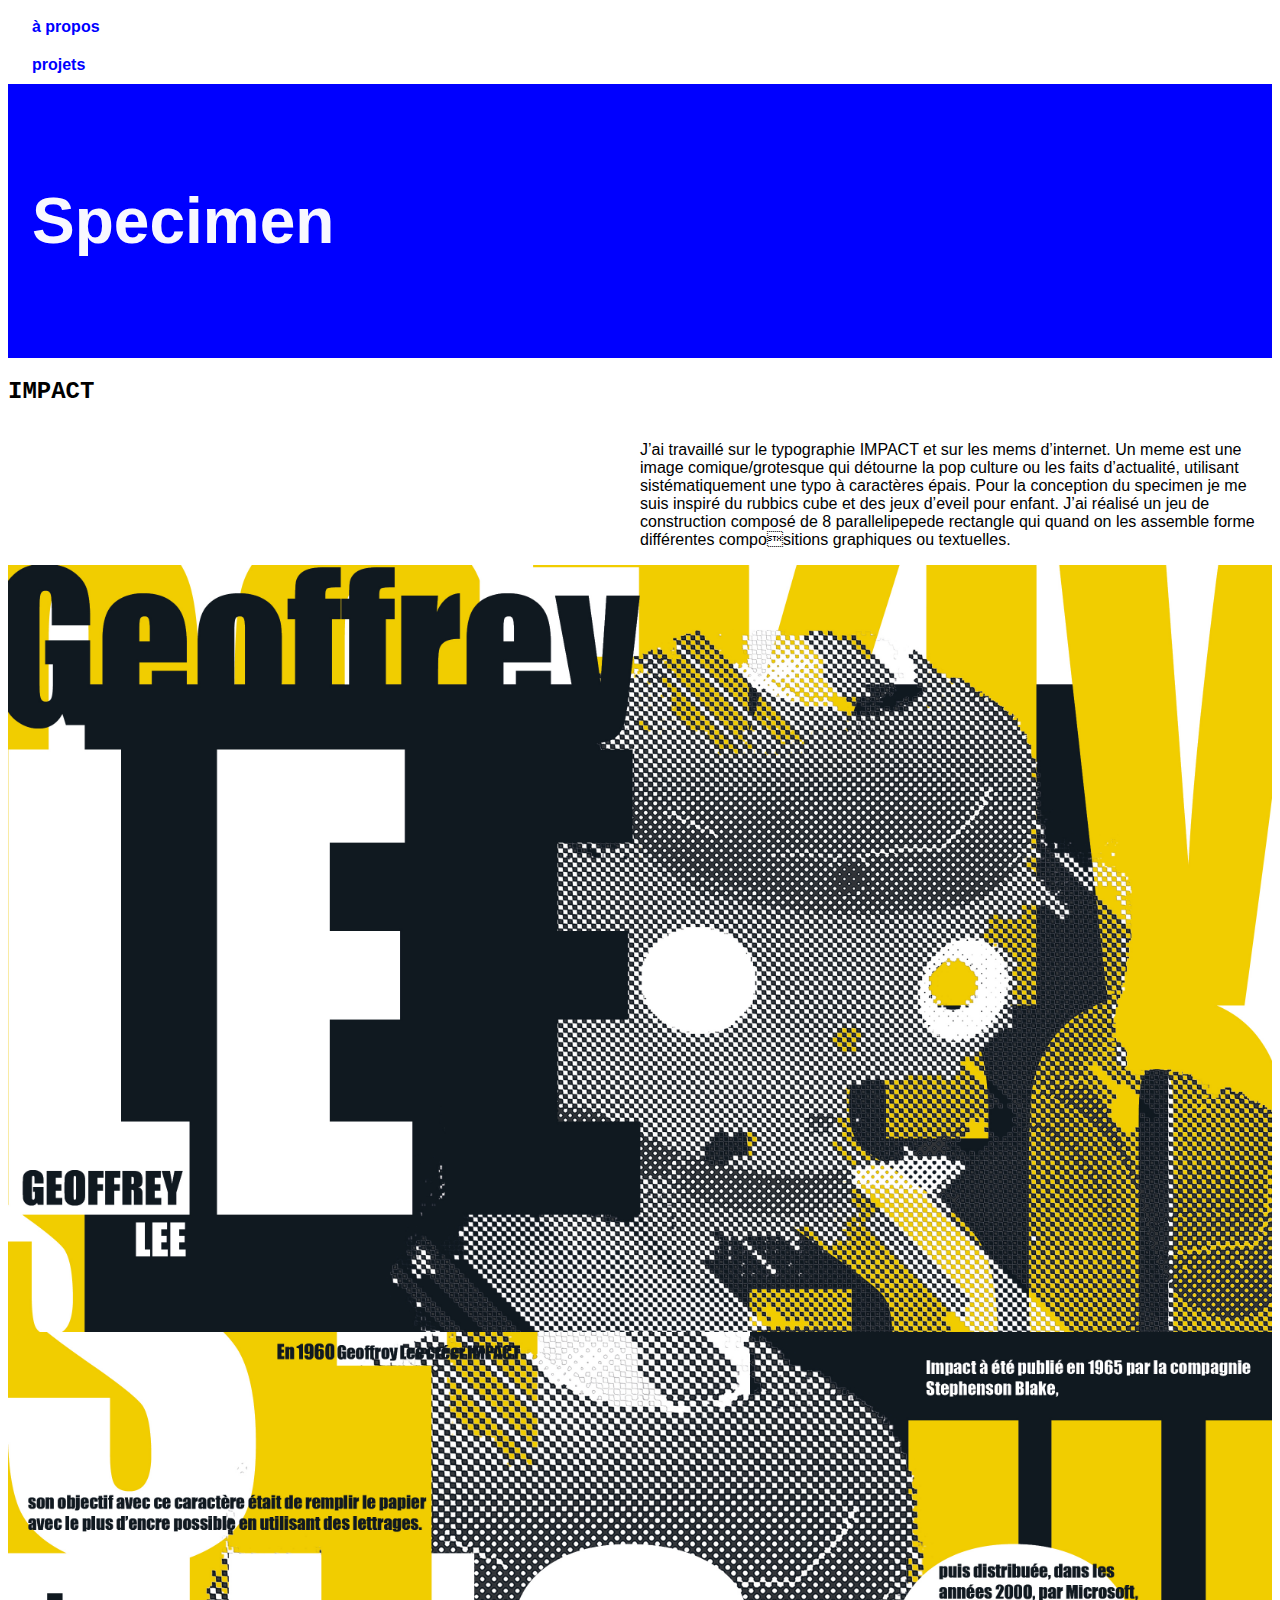
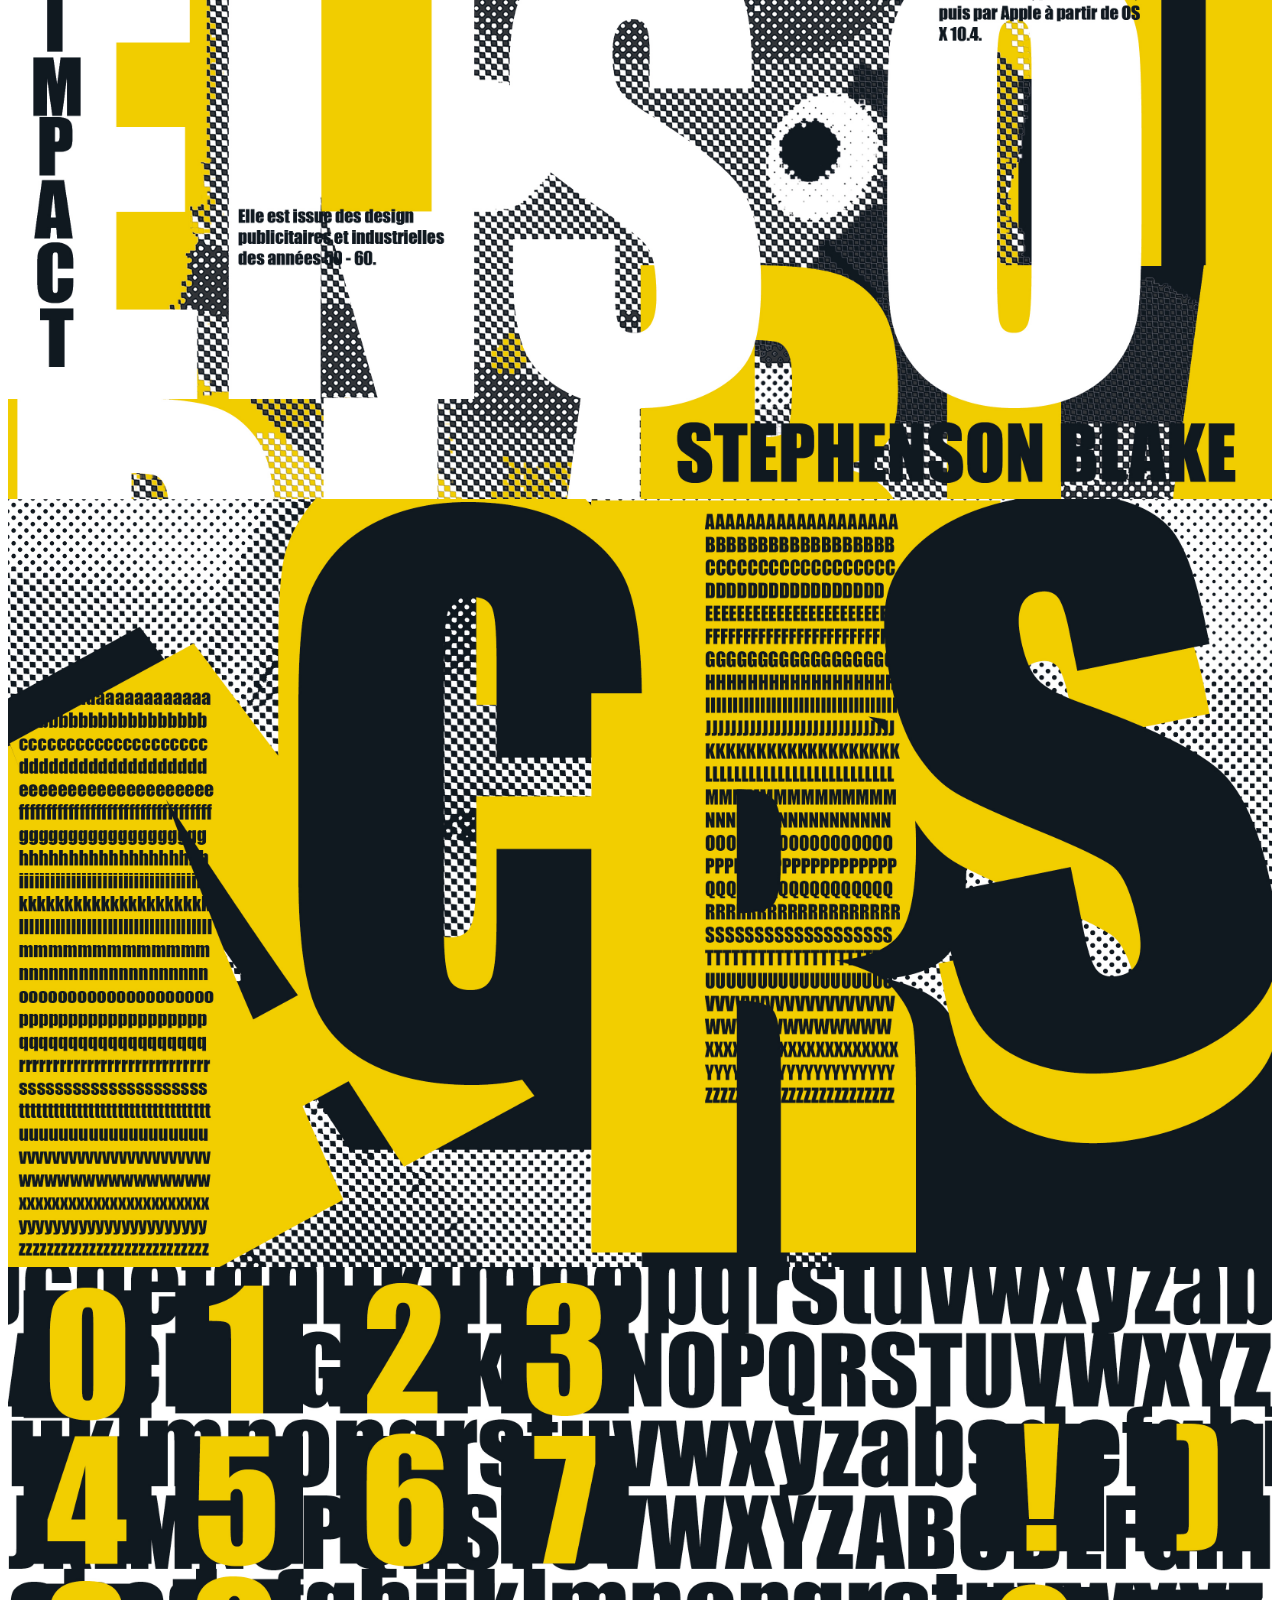
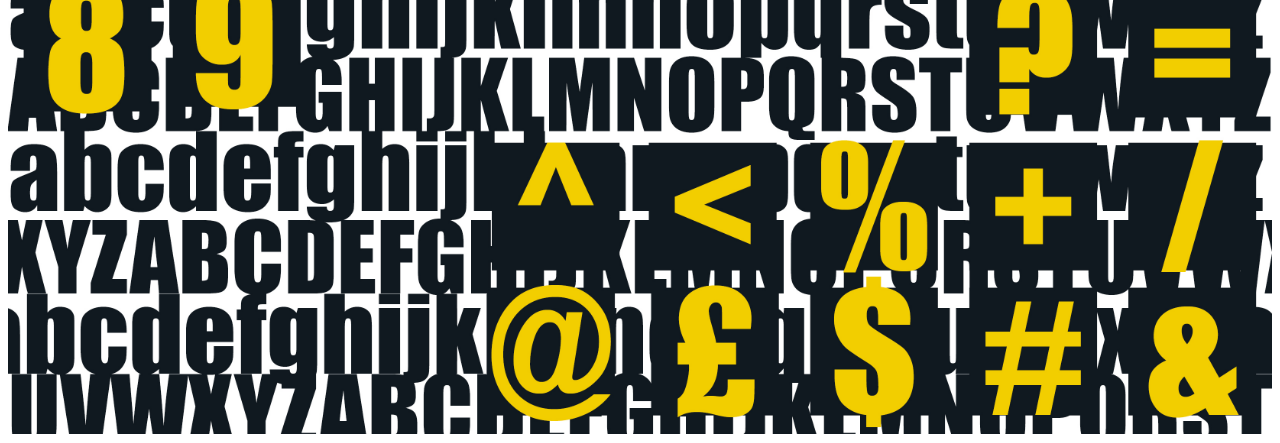
<file: Specimen.html>
<!DOCTYPE html>
<html lang="fr">
<head>
    <meta charset="UTF-8">
    <meta http-equiv="X-UA-Compatible" content="IE=edge">
    <meta name="viewport" content="width=device-width, initial-scale=1.0">
    <link rel="stylesheet" href="style.css">
    <title>specimen</title>
</head>
<body class="specimen">

    <header class="menu">
    

        <a href="a-propos.html">
            <h4>à propos</h4>
        </a>
    </header>
    
    <header>
        <a href="portfolio.html">
            <h4>projets</h4>
        </a>        <h1>Specimen</h1>
    </header>

    <h2>IMPACT</h2><br>

    <p> J’ai travaillé sur le typographie IMPACT et sur les mems d’internet. Un meme 
        est une image comique/grotesque qui détourne la pop culture ou les faits d’actualité, utilisant sistématiquement une typo à caractères épais.
        Pour la conception du specimen je me suis inspiré du rubbics cube et des jeux d’eveil pour enfant. J’ai réalisé un 
        jeu de construction composé de 8 parallelipepede rectangle qui quand on les assemble forme différentes compositions graphiques ou textuelles.</p>


<img class="pasdemarge" src="sujet 5 typo final2.jpg" alt="">
<img class="pasdemarge" src="sujet 5 typo final3.jpg" alt="">
<img src="sujet 5 typo final4.jpg" alt="">
<img src="sujet 5 typo final5.jpg" alt="">
<img src="sujet 5 typo final6.jpg" alt="">
<img src="sujet 5 typo final7.jpg" alt="">
<img src="sujet 5 typo final8.jpg" alt="">
<img src="sujet 5 typo final9.jpg" alt="">

    
</body>
</html>
</file>
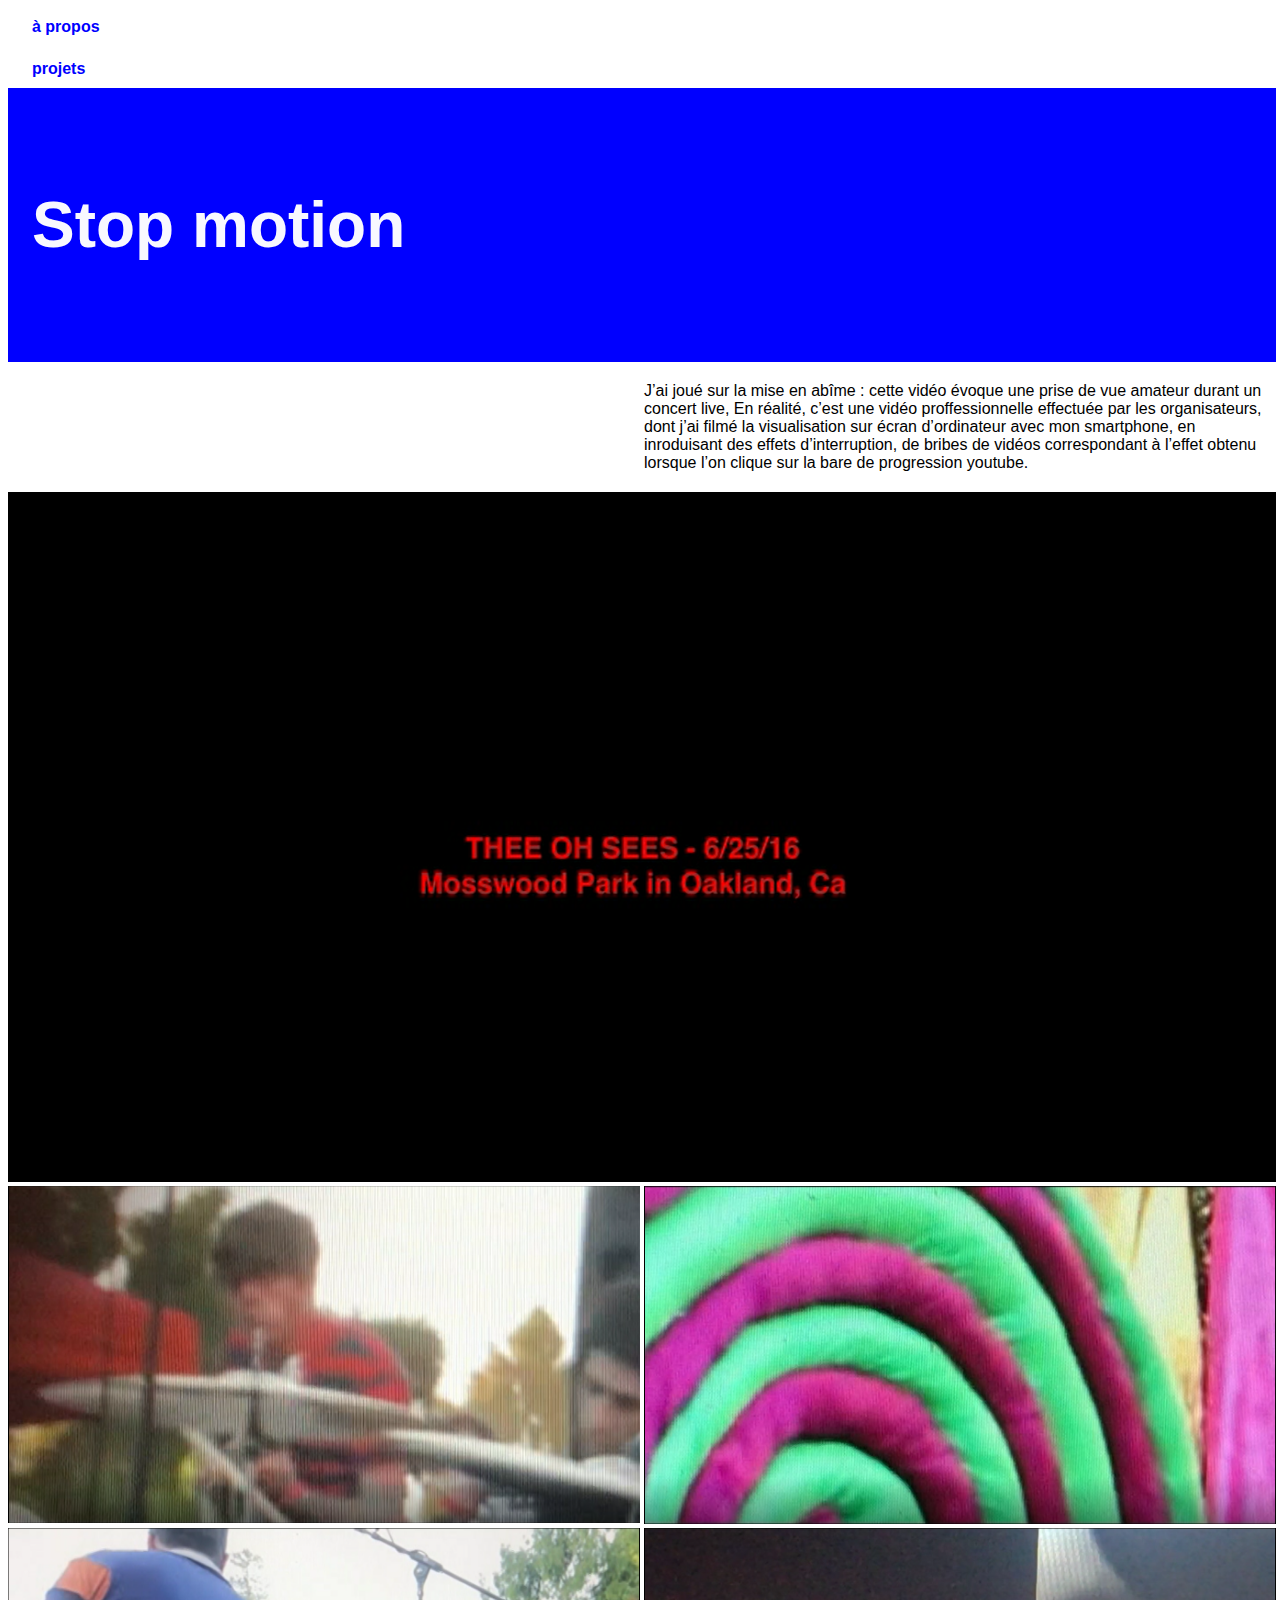
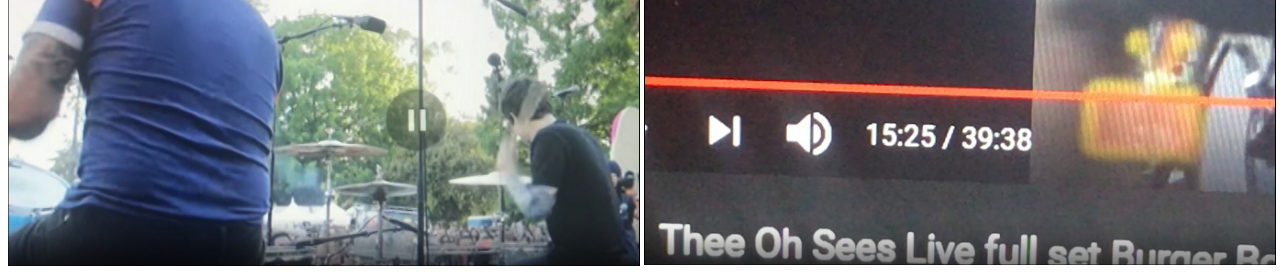
<file: stop-motion.html>
<!DOCTYPE html>
<html lang="fr">
<head>
    <meta charset="UTF-8">
    <meta http-equiv="X-UA-Compatible" content="IE=edge">
    <meta name="viewport" content="width=device-width, initial-scale=1.0">
    <title>stop-motion</title>
    <link rel="stylesheet" href="style.css">
</head>
<body>

    <header class="menu">
    

        <a href="a-propos.html">
            <h4>à propos</h4>
        </a>
    </header>
<header>
    <a href="portfolio.html">
        <h4>projets</h4>
    </a>    <h1>Stop motion</h1>
</header><br>

<p>J’ai joué sur la mise en abîme : cette vidéo évoque une prise de vue amateur durant un concert live,
    En réalité, c’est une vidéo proffessionnelle effectuée par les organisateurs, dont j’ai filmé la visualisation sur écran 
    d’ordinateur avec mon smartphone, en inroduisant des effets d’interruption, de bribes de vidéos correspondant à 
    l’effet obtenu lorsque l’on clique sur la bare de progression youtube.</p>

<img class="big" src="Capture pao 1.PNG" alt="">
<img src="Capture pao 4.PNG" alt="">
<img src="Capture pao 5.PNG" alt="">
<img src="Capture pao 2.PNG" alt="">
<img src="Capture pao 3.PNG" alt="">

</body>
</html>
</file>
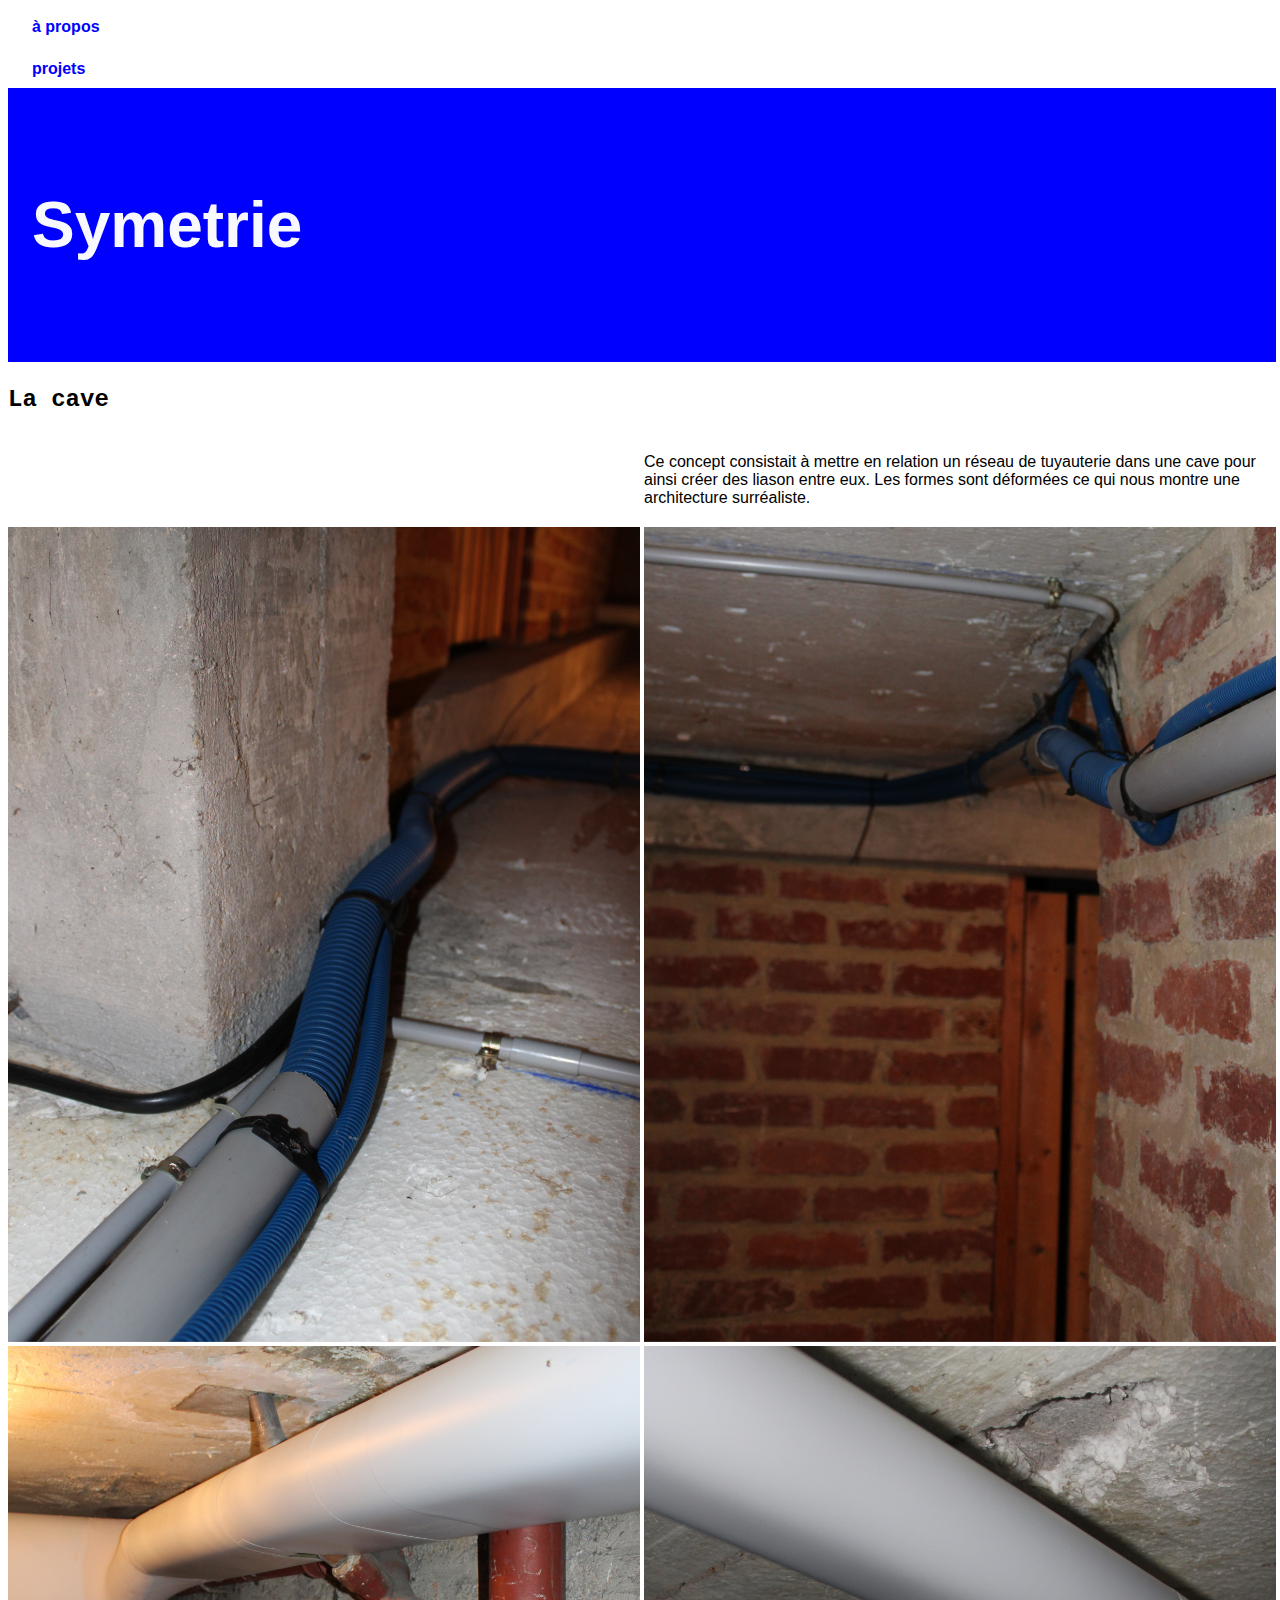
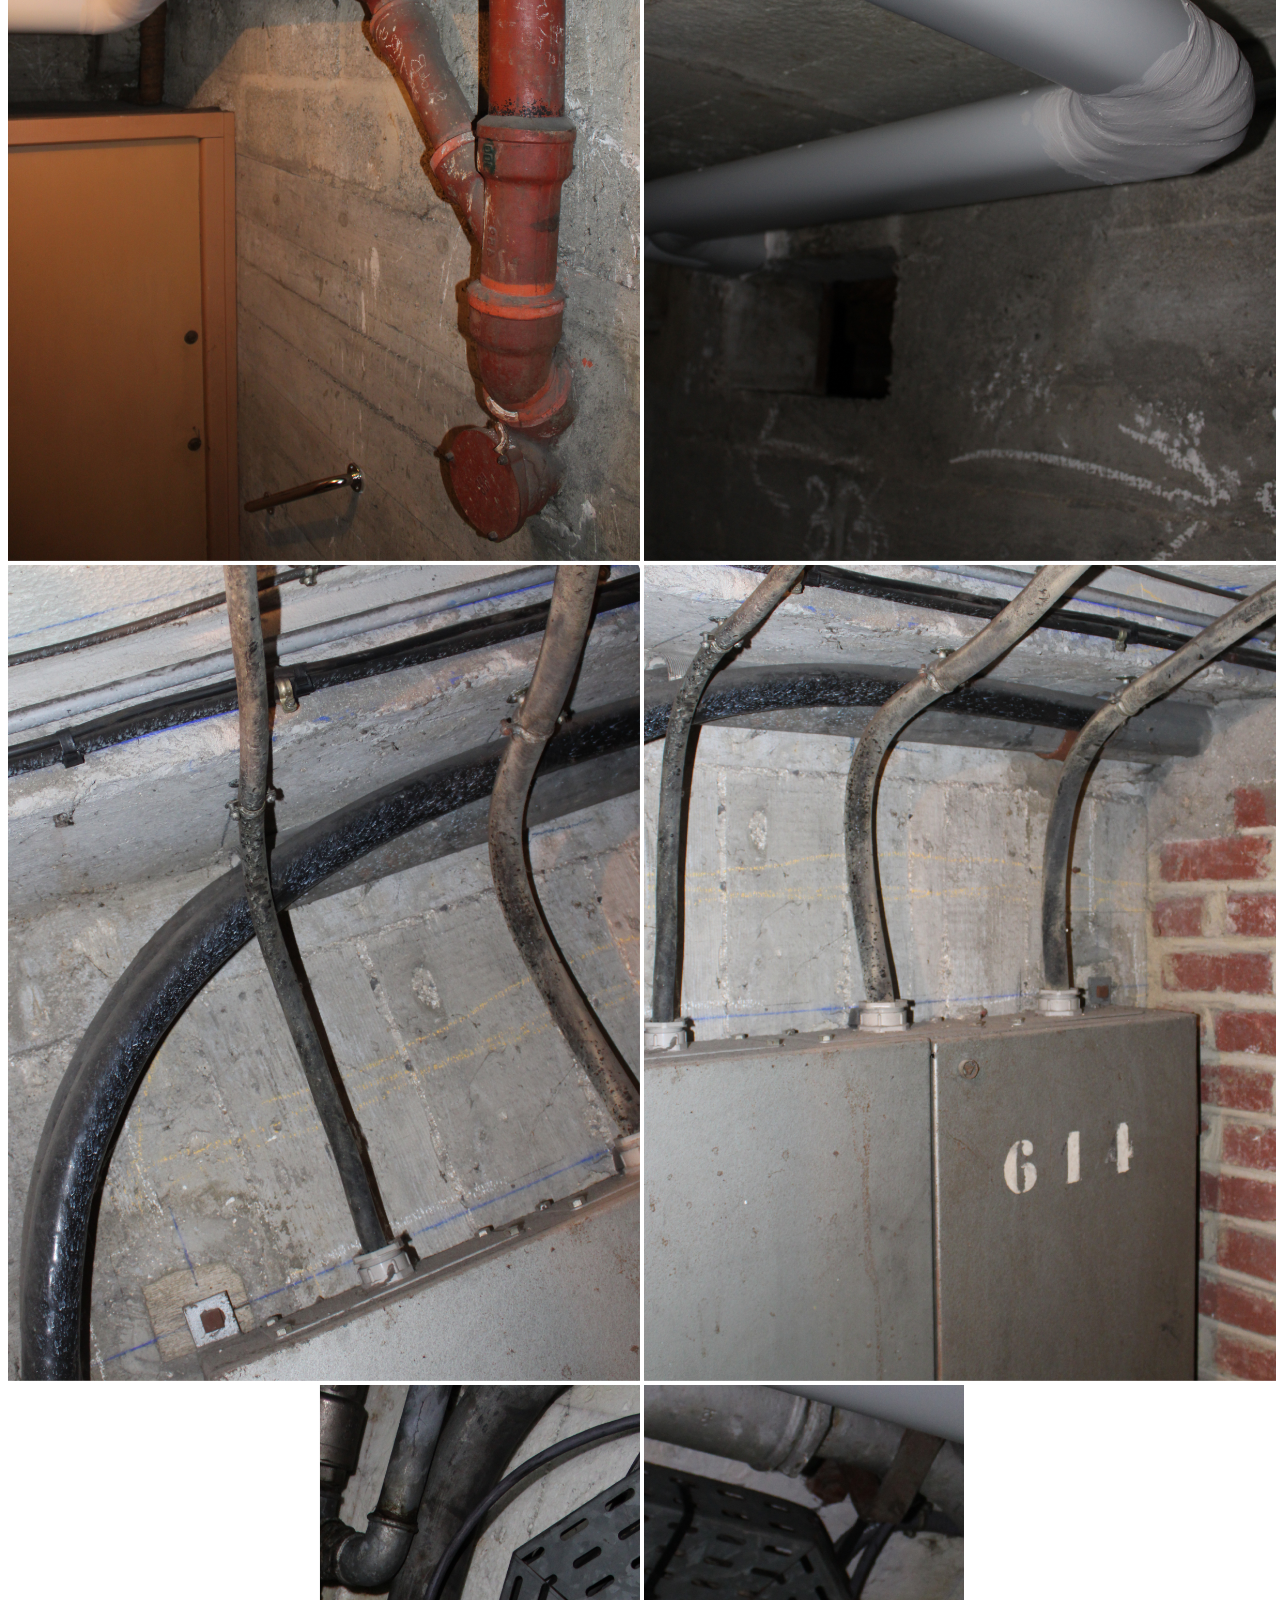
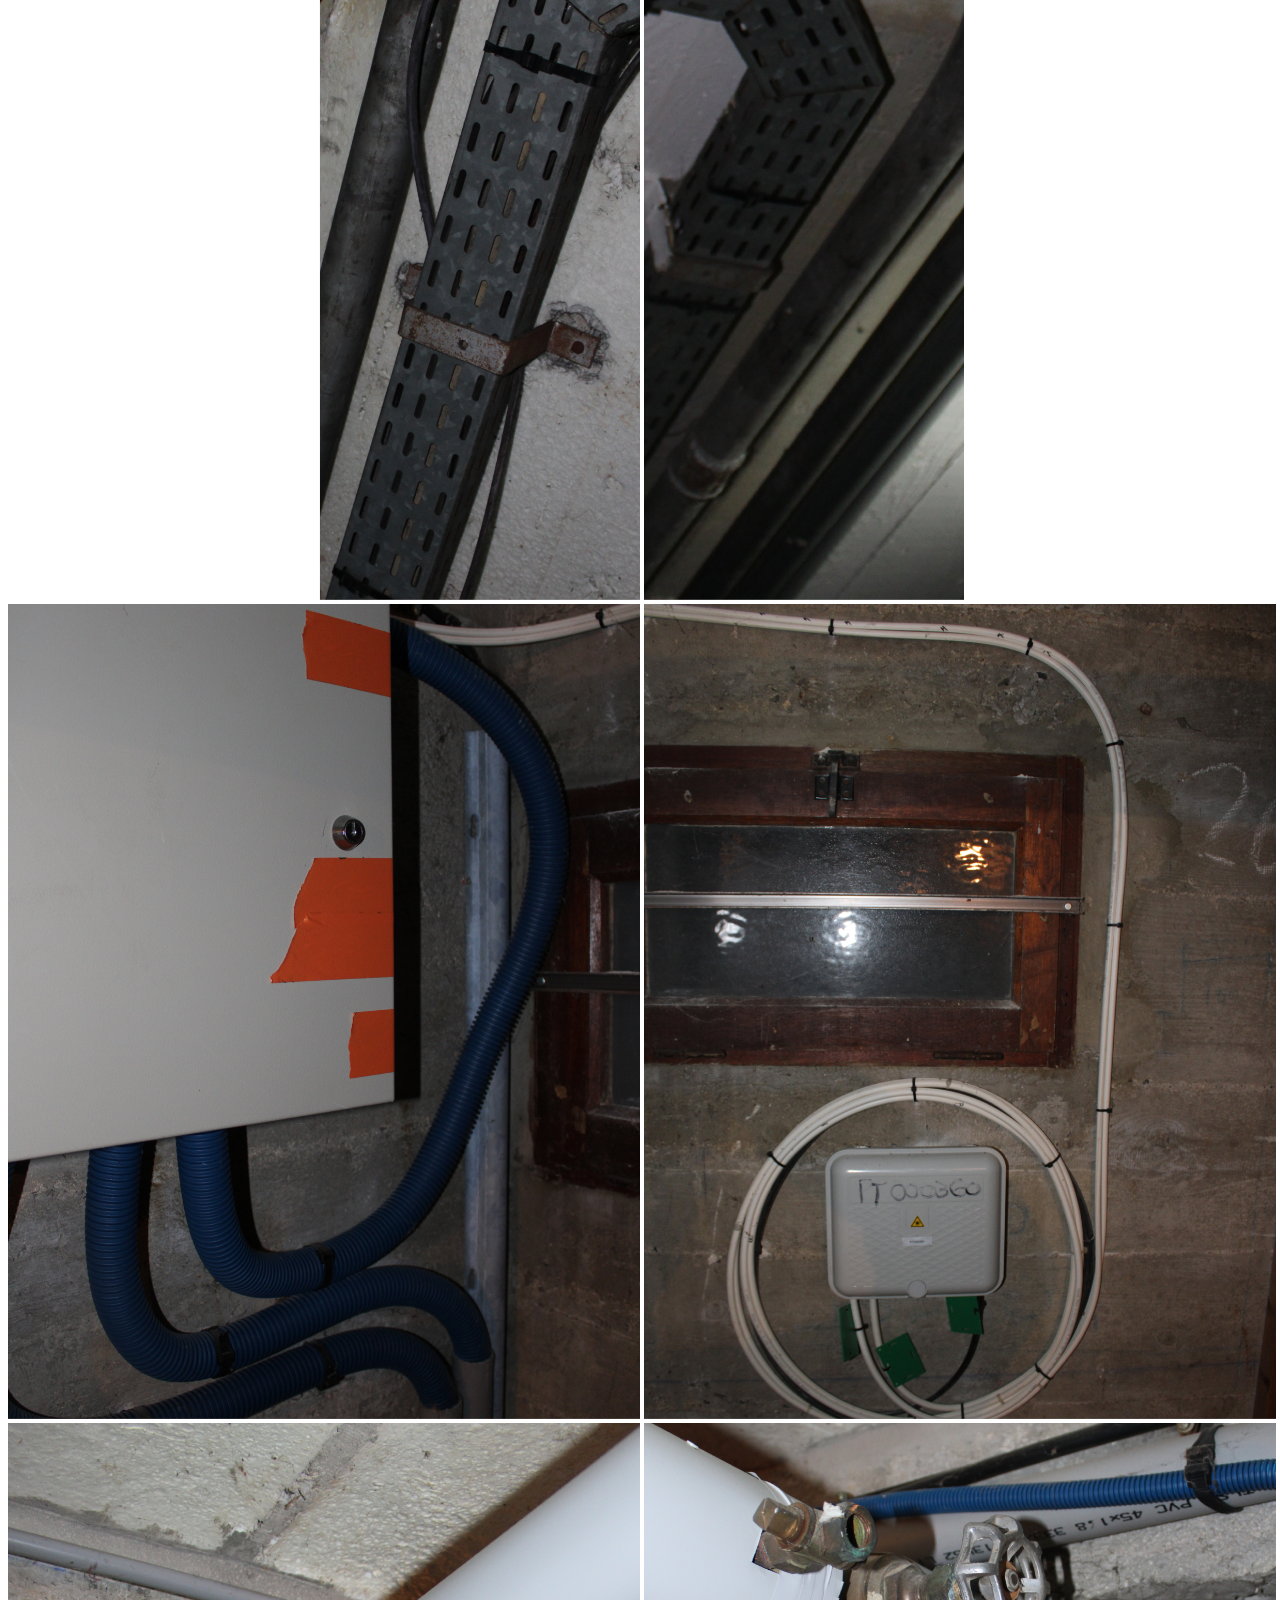
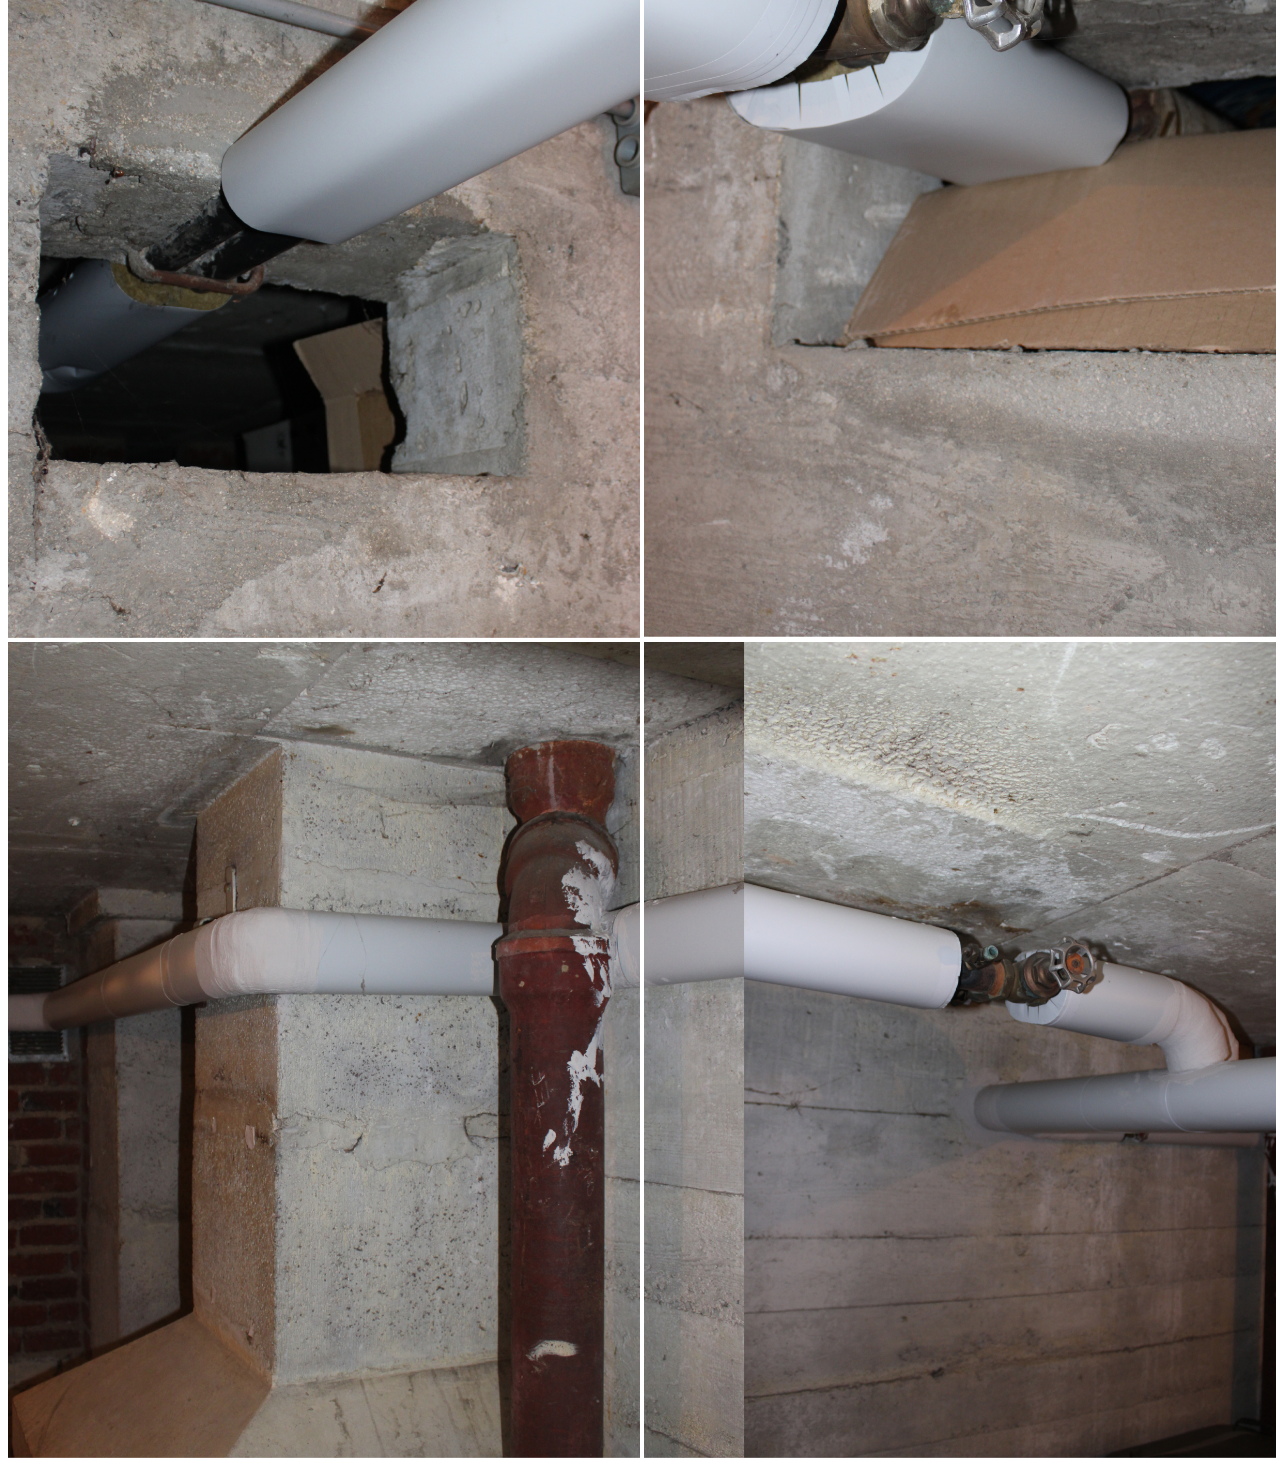
<file: Symetrie.html>
<!DOCTYPE html>
<html lang="fr">
<head>
    <meta charset="UTF-8">
    <meta http-equiv="X-UA-Compatible" content="IE=edge">
    <meta name="viewport" content="width=device-width, initial-scale=1.0">
    <title>symetrie</title>
    <link rel="stylesheet" href="style.css">
</head>
<body>

    <header class="menu">
    

        <a href="a-propos.html">
            <h4>à propos</h4>
        </a>
    </header>

<header>
    <a href="portfolio.html">
        <h4>projets</h4>
    </a>    <h1>Symetrie</h1>

</header>
    
<h2>La cave</h2>
<br>
<p>Ce concept consistait à mettre en relation un réseau de tuyauterie dans une cave pour ainsi créer des liason entre eux. Les formes sont déformées ce qui nous montre une architecture surréaliste.</p>

<img src="édition sujet 6 photo.jpg" alt="">
<img src="édition sujet 6 photo2.jpg" alt="">
<img src="édition sujet 6 photo3.jpg" alt="">
<img src="édition sujet 6 photo4.jpg" alt="">
<img src="édition sujet 6 photo5.jpg" alt="">
<img src="édition sujet 6 photo6.jpg" alt="">
<img src="édition sujet 6 photo7.jpg" alt="">
<img src="édition sujet 6 photo8.jpg" alt="">
<img src="édition sujet 6 photo9.jpg" alt="">
<img src="édition sujet 6 photo10.jpg" alt="">
<img src="édition sujet 6 photo11.jpg" alt="">
<img src="édition sujet 6 photo12.jpg" alt="">
<img src="édition sujet 6 photo13.jpg" alt="">
<img src="édition sujet 6 photo14.jpg" alt="">
</body>
</html>
</file>
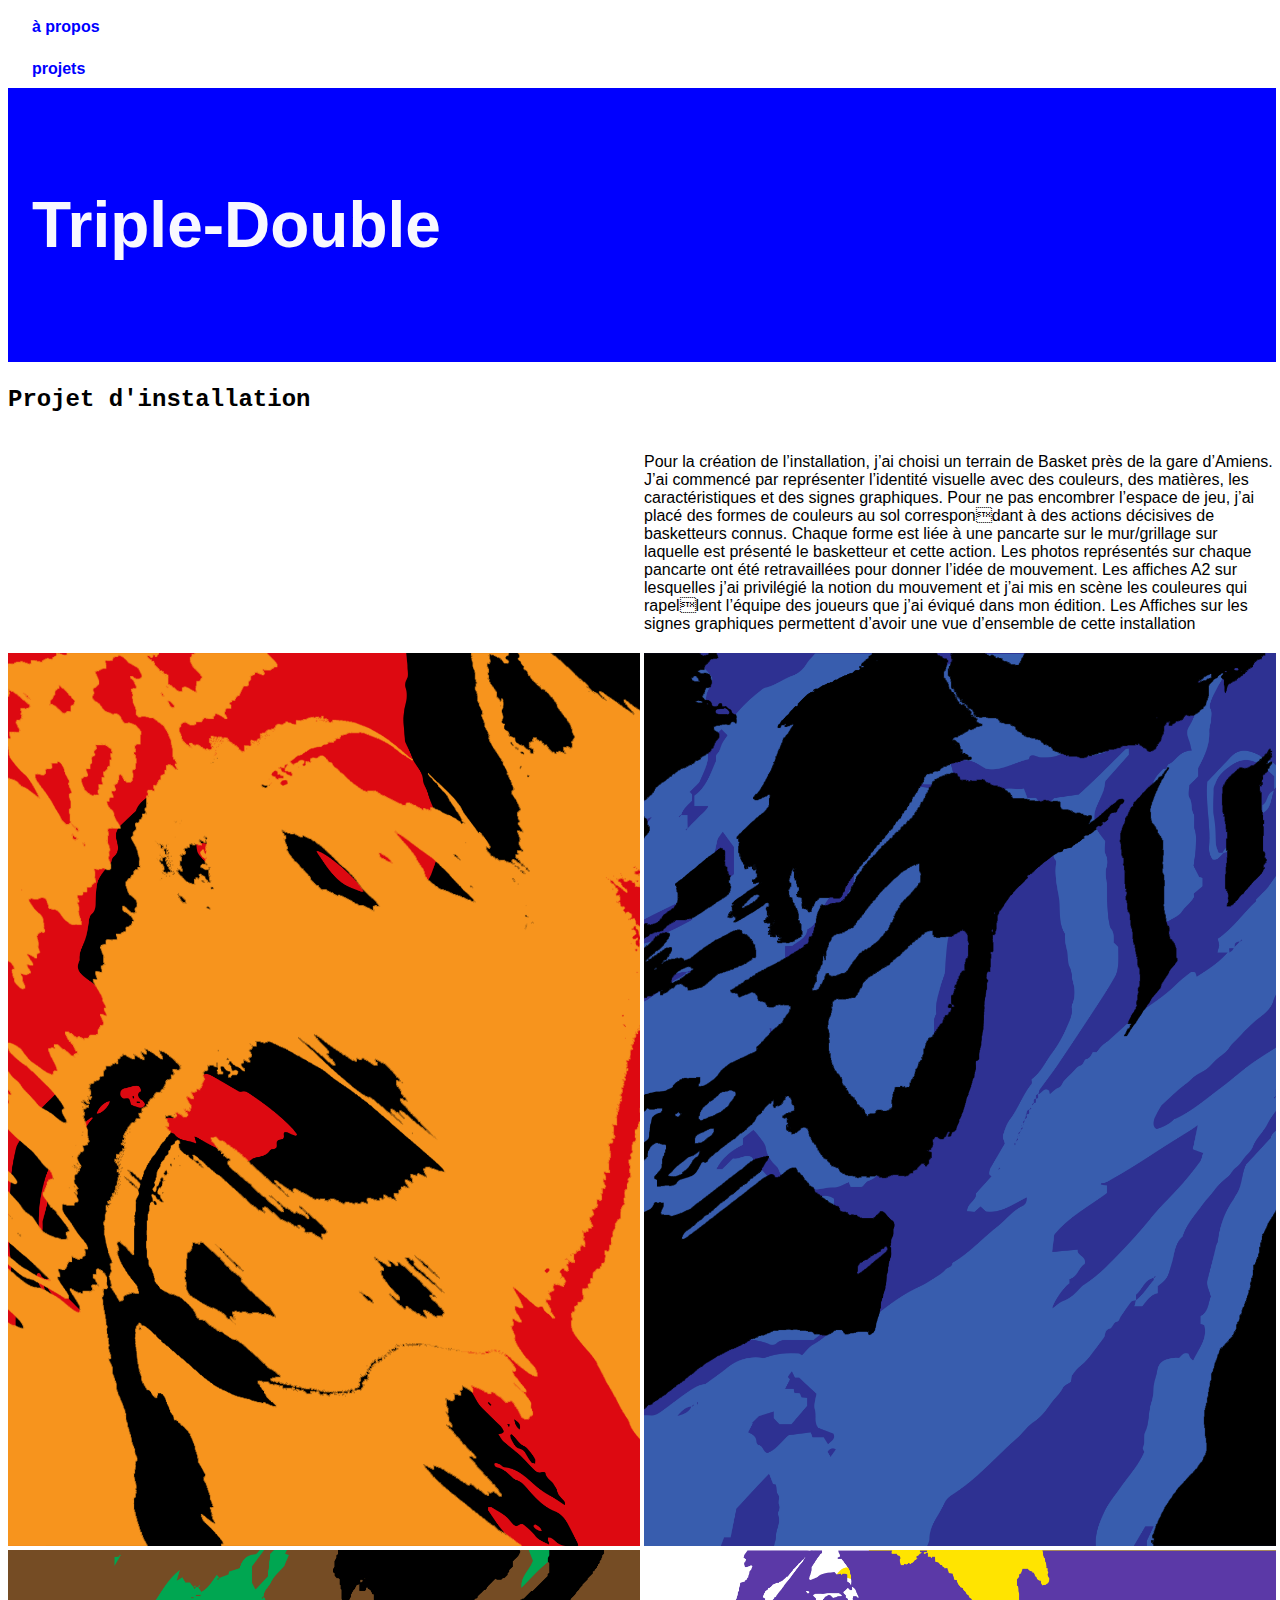
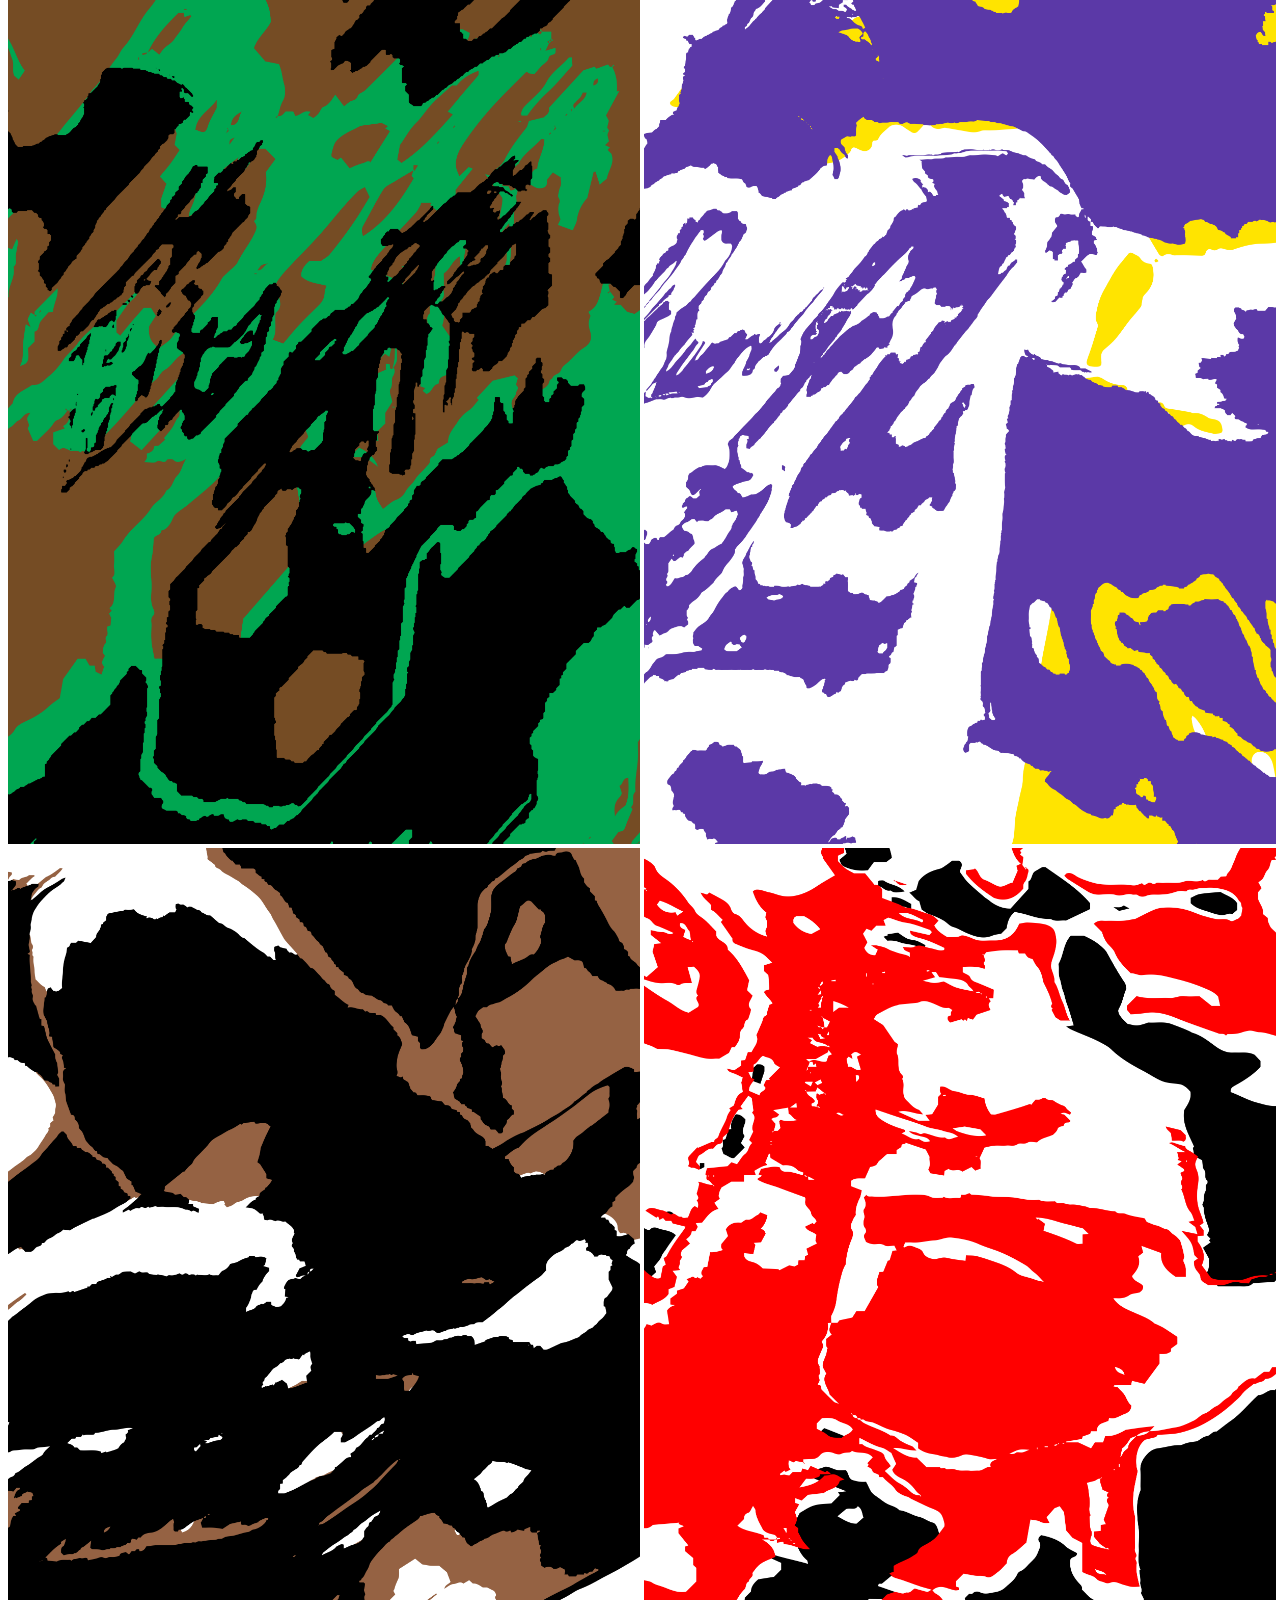
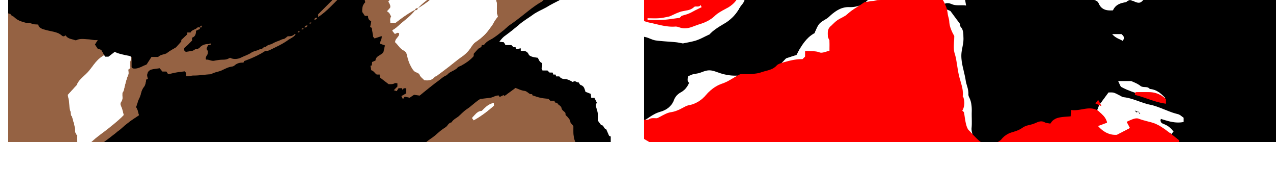
<file: Triple-Double.html>
<!DOCTYPE html>
<html lang="fr">
<head>
    <meta charset="UTF-8">
    <meta http-equiv="X-UA-Compatible" content="IE=edge">
    <meta name="viewport" content="width=device-width, initial-scale=1.0">
    <title>triple-double</title>
    <link rel="stylesheet" href="style.css">
</head>
<body>

    <header class="menu">
    

        <a href="a-propos.html">
            <h4>à propos</h4>
        </a>
    </header>
    
<header>
    <a href="portfolio.html">
        <h4>projets</h4>
    </a>    <h1>Triple-Double</h1>
</header>

<h2>Projet d'installation</h2><br>
<p>Pour la création de l’installation, j’ai choisi un terrain de Basket près de la gare d’Amiens. J’ai commencé par 
    représenter l’identité visuelle avec des couleurs, des matières, les caractéristiques et des signes graphiques. Pour ne pas encombrer l’espace de jeu, j’ai placé des formes de couleurs au sol correspondant à des actions décisives de basketteurs connus.
    Chaque forme est liée à une pancarte sur le mur/grillage sur laquelle est présenté le basketteur et cette action. 
    Les photos représentés sur chaque pancarte ont été retravaillées pour donner l’idée de mouvement.
    Les affiches A2 sur lesquelles j’ai privilégié la notion du mouvement et j’ai mis en scène les couleures qui rapellent l’équipe des joueurs que j’ai éviqué dans mon édition.
    Les Affiches sur les signes graphiques permettent d’avoir une vue d’ensemble de cette installation</p>

    <img src="poster A2 1.png" alt="">
    <img src="poster A2 2.png" alt="">
    <img src="poster A2 3.png" alt="">
    <img src="poster A2 5.png" alt="">
    <img src="poster A2 8.png" alt="">
    <img src="poster A2 10.png" alt="">

<h2></h2>
</body>
</html>
</file>
<file: style.css>
/* selecteur(s) {
    propriété : valeur;
} */
body{
    display: grid;
    grid-template-columns:50% 50% ;
    gap: 4px;
}
.specimen{
    gap:0;
}
 header{
     display: grid;
    grid-template-columns: 100%;
    grid-column: 1/3;
 }

.menu{
    grid-column: 1/3;
}
h1 {
    margin: 0;
    background-color: blue;
    font-size: clamp(24px,5vw,72px);
    color: ghostwhite;
    font-family: Helvetica, sans-serif;
    /* padding: 120px; */
    padding:100px 24px;
    grid-column: 1/3;
}

h2 {
    font-size: 24px;
    font-family: 'Space Mono', monospace;
    grid-column: 1/3;
}


h4{
    font-size: 16px;
    font-family: Helvetica;
    color: blue;
    padding: 10px 24px;
    margin: 0;
}

a,
.a:focus{
    text-decoration: none;
}
p{
    font-family: Helvetica;
}

img{
    margin: 2,5px;
    max-width: 100%; height: auto;
    gap: 2/2
}

.big{
    grid-column: 1/-1;
}

.index img{
    object-fit: cover;
    display:block;
    height:100%;
}

.projet{
    grid-column: 2/3;
    text-align: right;
}
</file>
